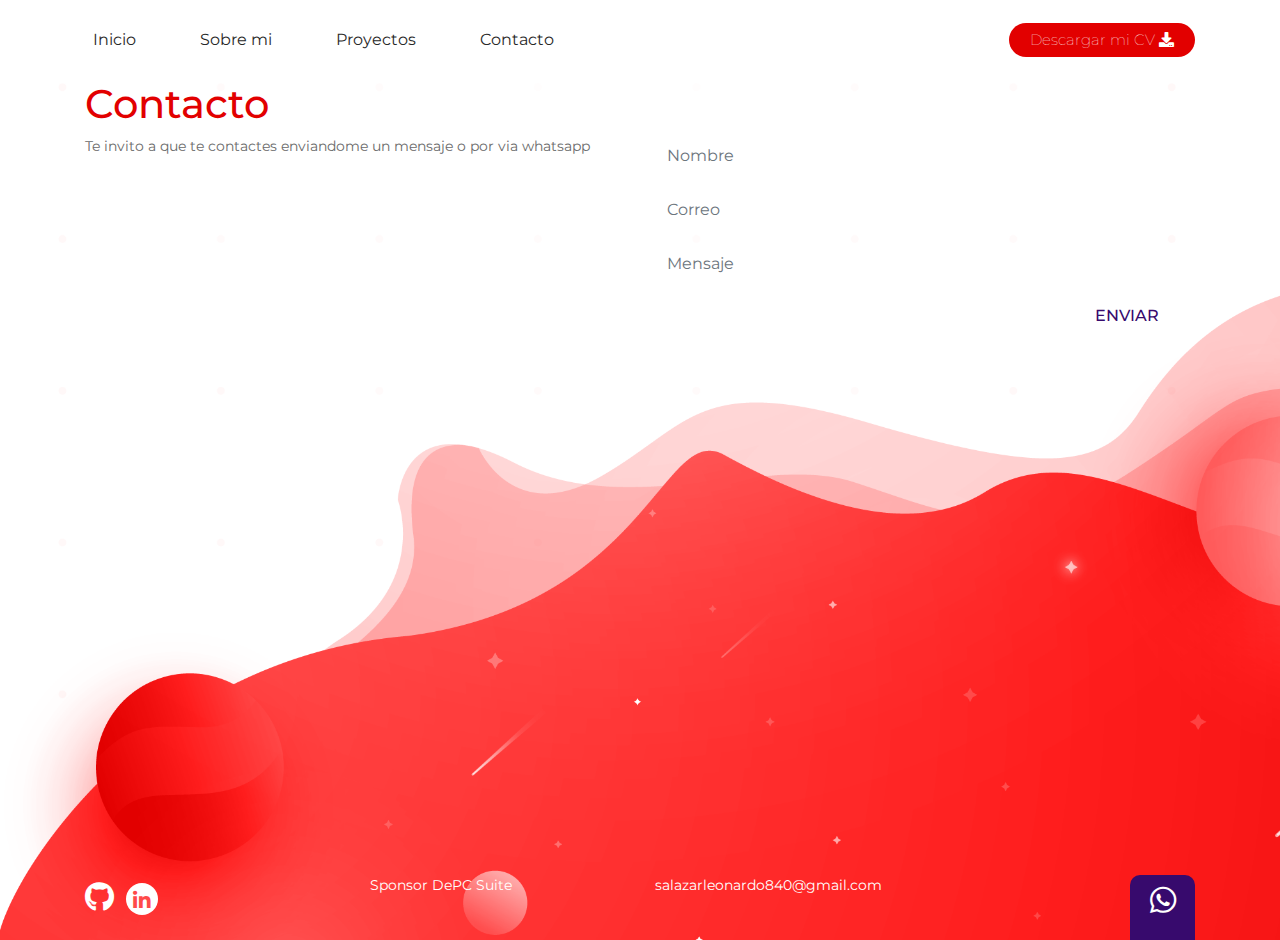
<file: contacto.html>
<!DOCTYPE html>
<html lang="es">

<head>
    <meta charset="UTF-8">
    <meta name="viewport" content="width=device-width, initial-scale=1.0">
    <title>Contacto</title>
    <link rel="stylesheet" href="css/bootstrap.min.css">
    <link href="https://fonts.googleapis.com/css?family=Montserrat:100,200,300,400,500,600,700,800,900&display=swap"
        rel="stylesheet">
    <link rel="stylesheet" href="css/fontawesome/css/all.min.css">
    <link rel="stylesheet" href="css/fontawesome/css/fontawesome.min.css">
    <link rel="stylesheet" href="css/estilos.css">
    <script src="js/jquery-3.5.1.min.js"></script>
    <script src="js/bootstrap.bundle.min.js"></script>
</head>

<body id="contacto">

    <head>
        <div class="container">
            <nav class="navbar navbar-expand-md px-0">
                <button class="navbar-toggler" type="button" data-toggle="collapse" data-target="#navbarsExampleDefault"
                    aria-controls="navbarsExampleDefault" aria-expanded="false" aria-label="Toggle navigation">
                    <span class="navbar-toggler-icon"></span>
                </button>

                <div class="collapse navbar-collapse" id="navbarsExampleDefault">
                    <ul class="navbar-nav mr-auto text-center">
                        <li class="nav-item pr-5">
                            <a class="nav-link" href="index.html">Inicio</a>
                        </li>
                        <li class="nav-item pr-5">
                            <a class="nav-link" href="contacto.html">Sobre mi</a>
                        </li>
                        <li class="nav-item pr-5">
                            <a class="nav-link" href="proyectos.html">Proyectos</a>
                        </li>
                        <li class="nav-item pr-5">
                            <a class="nav-link" href="contacto.html">Contacto</a>
                        </li>
                    </ul>
                </div>
                <div class="form-inline my-2 my-lg-0">
                    <a href="" class="btn btn-rojo">Descargar mi CV <i class="fas fa-download"></i></a>
                </div>
        </div>
        </nav>
    </head>
    <main>
        <div class="container">
            <div class="row">
                <div class="col-12">
                    <h1>Contacto</h1>
                </div>
            </div>
            <div class="row">
                <div class="col-6">
                    <p>Te invito a que te contactes enviandome un mensaje o por via whatsapp</p>
                </div>
                <div class="col-6">
                    <form action="" method="POST">
                        <div class="mb-3">
                            <input type="text" id="txNombre" name="txNombre" class="form-control" placeholder="Nombre">
                        </div>
                        <div class="mb-3">
                            <input type="text" id="txtCorreo" name="txtCorreo" class="form-control"
                                placeholder="Correo">
                        </div>
                        <div class="mb-3">
                            <input type="text" id="txtMensaje" name="txtMensaje" class="form-control"
                                placeholder="Mensaje">
                        </div>
                        <div class="text-right">
                            <button type="submit" class="btn">ENVIAR</button>
                        </div>
                    </form>
                </div>
            </div>
        </div>
    </main>
    <footer>
        <div class="container">
            <div class="row mt-5">
                <div class="col-3 text-sm-left text-center pb-sm-0 pb-3">
                    <a href="https://github.com" target="_blank" title="Github"><i class="fab fa-github"></i></a>
                    <a href="https://www.linkedin.com/in/nelson-daniel-tarche/" target="_blank" title="Linkedin"><i
                            class="fab fa-linkedin-in"></i></a>
                </div>
                <div class="col-3">
                    Sponsor <a href="https://depcsuite.com" target="_blank" title="DEPCSUITE">DePC Suite</a>
                </div>
                <div class="col-3">
                    <a href="mailto:info@depcsuite.com">salazarleonardo840@gmail.com</a>
                </div>
                <div class="col-3 text-right">
                    <a href="https://api.whatsapp.com/send?phone=541135103326" title="Whatsapp"><i
                            class="fab fa-whatsapp"></i></a>
                </div>
            </div>
        </div>
    </footer>
</html>
</file>
<file: css/estilos.css>
body{
    font-family: 'Montserrat',sans-serif;
}
.navbar{
   padding: 20px;
}
nav .nav-link {
   color: #282828;
}
nav .active {
   border: 1px solid #E20000;
   font-size: 15px;
   border-radius: 20px;
   padding: 5px 20px;
   font-weight: 100;
}
#contacto {
   background-image: url(../images/fondo-contacto.png);
   background-size: cover;
   background-repeat: no-repeat;
}
h1{
   color: #e20000;
}
.h1, h1 {
   font-size: 2.5rem;
}
p{
   color: #6a6a6a;
   font-size: 14px;
}
textarea {
   resize: none;
}
.btn{
   background-color: #FFFFFF;
   color: #370A6D;
   font-weight: 500;
   font-size: 16px;
   border-radius: 20px;
   padding: 5px 35px
}
.btn:hover {
   color: #FFFFFF;
   background-color: #370A6D;
}
.btn-rojo {
   background-color: #E20000;
   color: white;
   font-size: 15px;
   border-radius: 20px;
   padding: 5px 20px;
   font-weight: 100;
}
input, textarea {
   border-radius: 15px !important;
   border: 0px !important;
}
textarea{
   height: 150px !important;
}
footer, footer a {
   color: white;
   font-weight: 100px;
   font-size: 14px;
}
footer .fa-github {
   font-size: 30px;
   color: white;
}
footer .fa-linkedin-in{
   color: #ff4a49;
   background-color: white;
   font-size: 20px;
   border: 0px;
   height: 32px;
   width: 32px;
   text-align: center;
   padding: 8px 0 0 0;
   border-radius: 80px;
   margin: 8px 8px;
}
footer .fa-whatsapp {
   color: white;
   background-color: #370A6D;
   font-size: 30px;
   padding: 10px 19px;
   border-radius: 10px 10px 0 0;
   height: 65px;
   width: 65px;
}
#contacto main {
   height: 83vh;
}
#proyectos {
   background-image: url(../images/Artboard\ 1\ copia\ 3\ copy\ 9.png);
   background-size: cover;
   background-repeat: no-repeat;
}
.color-gradiente {
   background-image: linear-gradient(to right, #8c0000, #fe0000);
}
#inicio{
   background-image: url(../images/Artboard\ 1\ copia\ 3\ copy\ 8.png);
   background-size: cover;
   background-repeat: no-repeat;
}
#idiomas{
   background-color: tomato;
}
#idiomas .fas{
   font-size: 80px;
   color: white;
}
</file>
